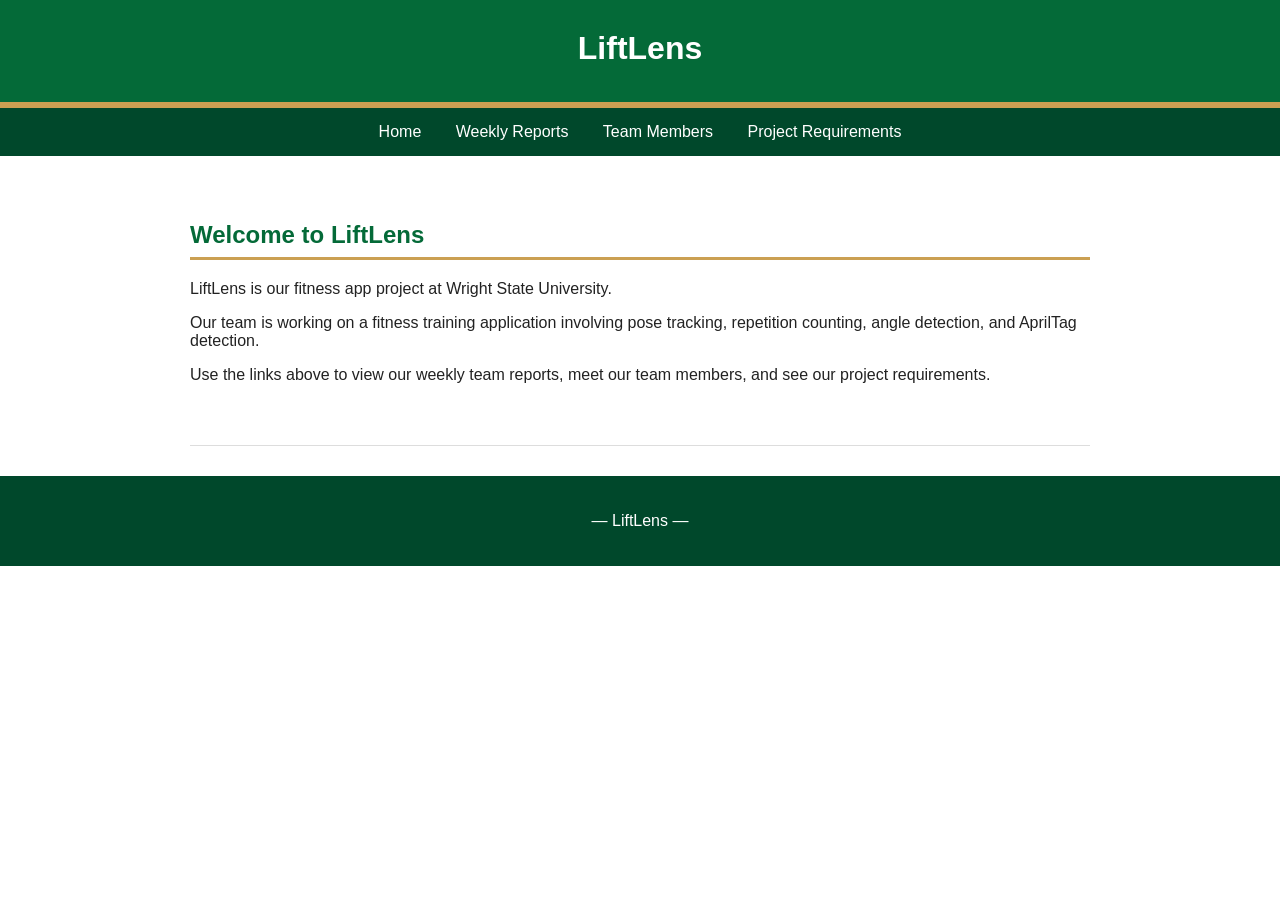
<file: index.html>
<!DOCTYPE html>
<html lang="en">
<head>
    <meta charset="UTF-8">
    <meta name="viewport" content="width=device-width, initial-scale=1.0">
    <title>Home | LiftLens</title>
    <link rel="stylesheet" href="style.css">
</head>
<body>
    <header>
        <h1>LiftLens</h1>
    </header>

    <nav aria-label="Main navigation">
        <a href="index.html" class="active" aria-current="page">Home</a>
        <a href="reports.html">Weekly Reports</a>
        <a href="team.html">Team Members</a>
        <a href="requirements.html">Project Requirements</a>
    </nav>

    <main>
        <section>
            <h2>Welcome to LiftLens</h2>
            <p>LiftLens is our fitness app project at Wright State University.</p>
            <p>Our team is working on a fitness training application involving pose tracking,
            repetition counting, angle detection, and AprilTag detection.</p>
            <p><!-- Add more details about the project's purpose and goals here. --></p>
            <p>Use the links above to view our weekly team reports, meet our team members,
            and see our project requirements.</p>
        </section>
    </main>

    <footer>
        <p>&mdash; LiftLens &mdash;</p>
    </footer>
</body>
</html>
</file>
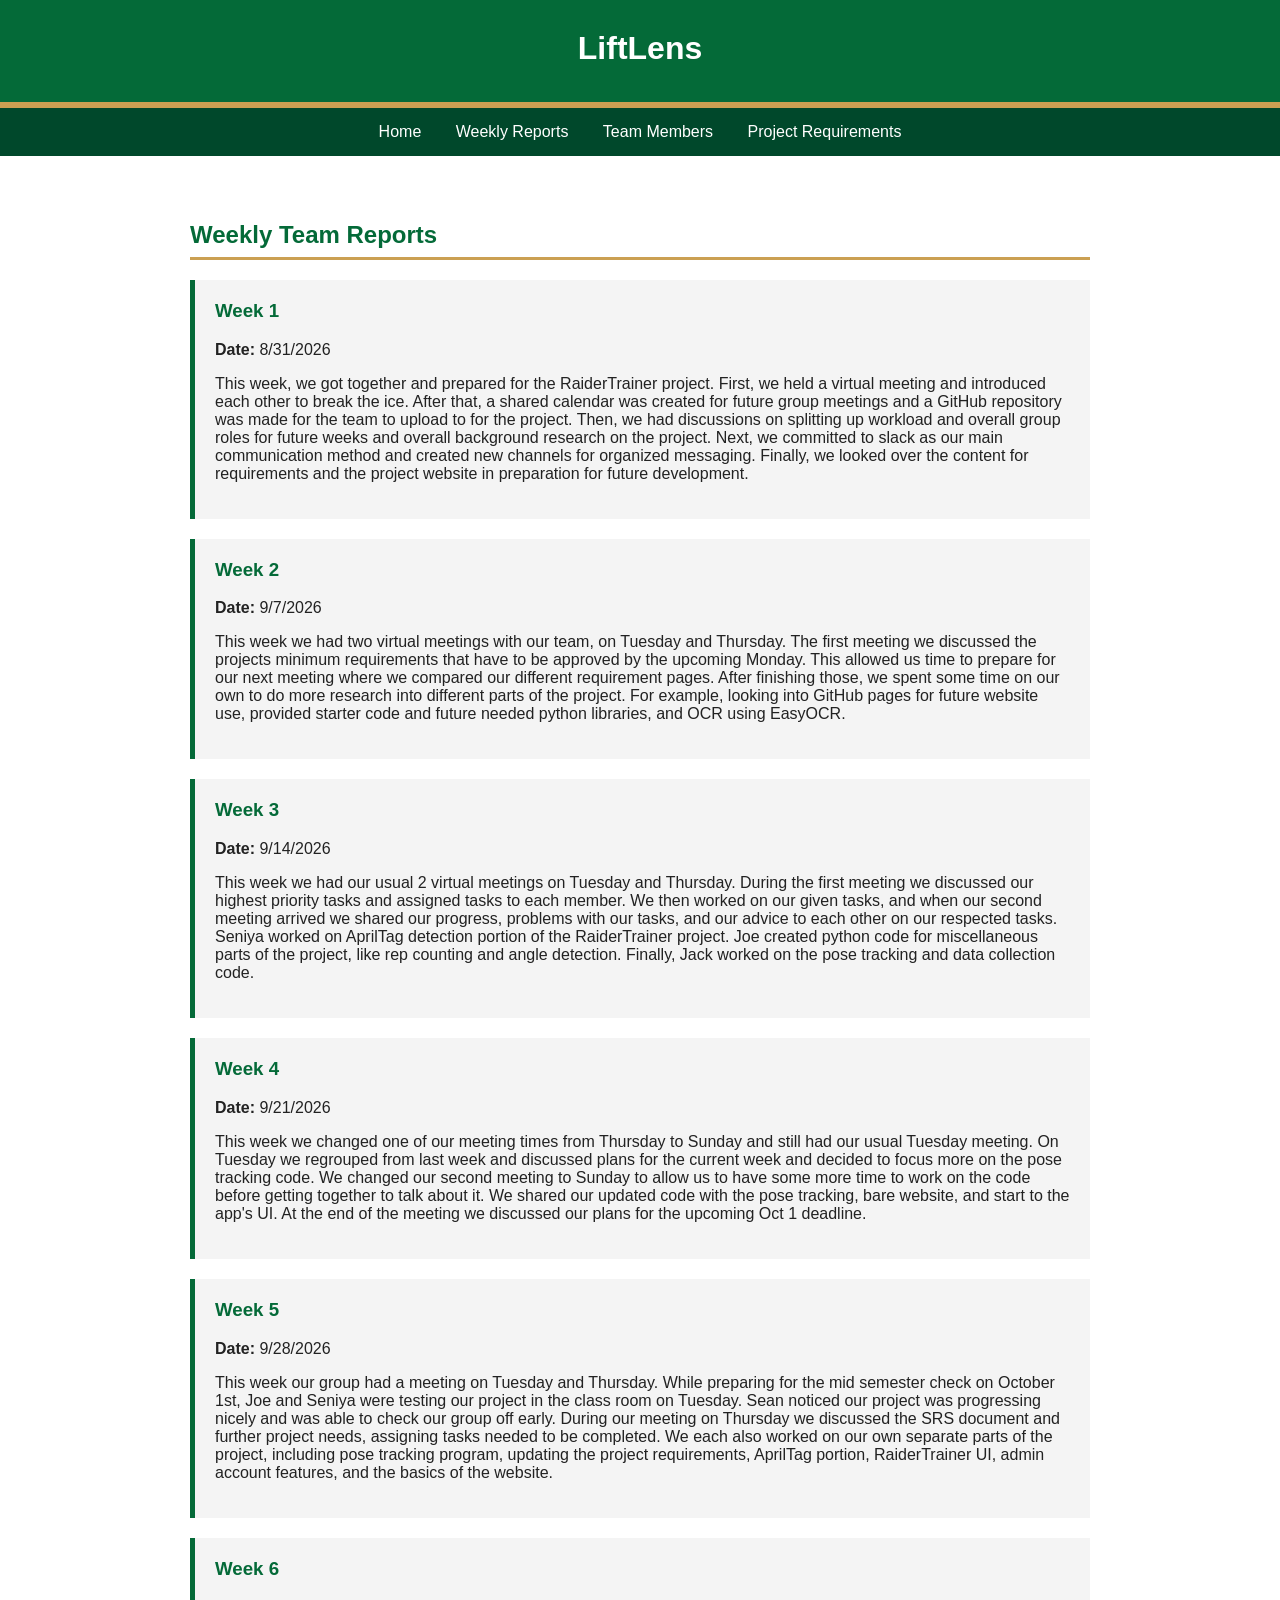
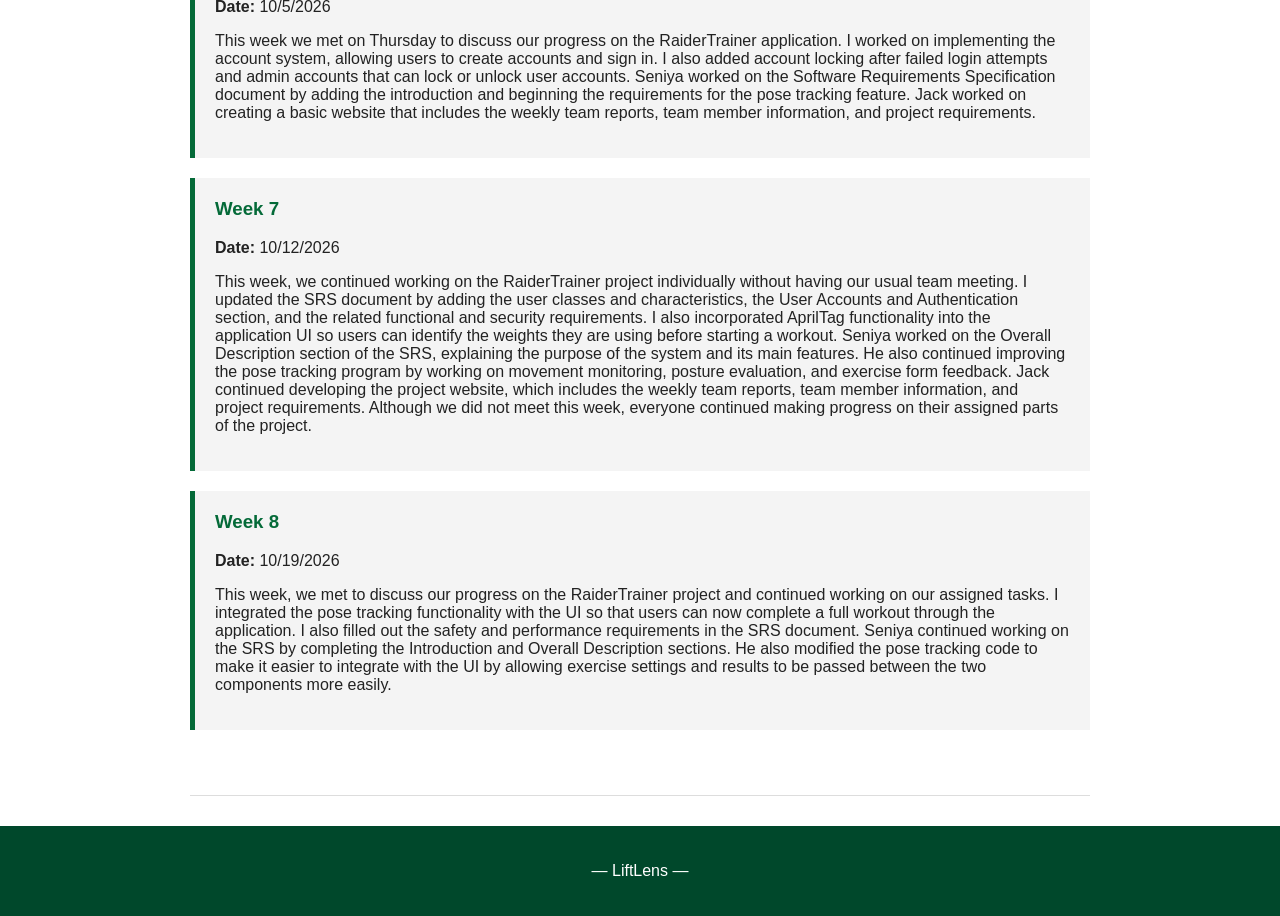
<file: reports.html>
<!DOCTYPE html>
<html lang="en">
<head>
    <meta charset="UTF-8">
    <meta name="viewport" content="width=device-width, initial-scale=1.0">
    <title>Weekly Reports | LiftLens</title>
    <link rel="stylesheet" href="style.css">
</head>
<body>
    <header>
        <h1>LiftLens</h1>
    </header>

    <nav aria-label="Main navigation">
        <a href="index.html">Home</a>
        <a href="reports.html" class="active" aria-current="page">Weekly Reports</a>
        <a href="team.html">Team Members</a>
        <a href="requirements.html">Project Requirements</a>
    </nav>

    <main>
        <section>
            <h2>Weekly Team Reports</h2>

            <article class="report">
                <h3>Week 1</h3>
                <p><strong>Date:</strong> 8/31/2026</p>
                <p>
                    This week, we got together and prepared for the RaiderTrainer project.
                    First, we held a virtual meeting and introduced each other to break the ice.
                    After that, a shared calendar was created for future group meetings and a GitHub repository was made for the team to upload to for the project.
                    Then, we had discussions on splitting up workload and overall group roles for future weeks and overall background research on the project.
                    Next, we committed to slack as our main communication method and created new channels for organized messaging.
                    Finally, we looked over the content for requirements and the project website in preparation for future development.
                </p>
            </article>

            <article class="report">
                <h3>Week 2</h3>
                <p><strong>Date:</strong> 9/7/2026</p>
                <p>
                    This week we had two virtual meetings with our team, on Tuesday and Thursday.
                    The first meeting we discussed the projects minimum requirements that have to be approved by the upcoming Monday.
                    This allowed us time to prepare for our next meeting where we compared our different requirement pages.
                    After finishing those, we spent some time on our own to do more research into different parts of the project.
                    For example, looking into GitHub pages for future website use, provided starter code and future needed python libraries, and OCR using EasyOCR.
                </p>
            </article>

            <article class="report">
                <h3>Week 3</h3>
                <p><strong>Date:</strong> 9/14/2026</p>
                <p>
                    This week we had our usual 2 virtual meetings on Tuesday and Thursday.
                    During the first meeting we discussed our highest priority tasks and assigned tasks to each member.
                    We then worked on our given tasks, and when our second meeting arrived we shared our progress, problems with our tasks, and our advice to each other on our respected tasks.
                    Seniya worked on AprilTag detection portion of the RaiderTrainer project.
                    Joe created python code for miscellaneous parts of the project, like rep counting and angle detection.
                    Finally, Jack worked on the pose tracking and data collection code.
                </p>
            </article>

            <article class="report">
                <h3>Week 4</h3>
                <p><strong>Date:</strong> 9/21/2026</p>
                <p>
                    This week we changed one of our meeting times from Thursday to Sunday and still had our usual Tuesday meeting.
                    On Tuesday we regrouped from last week and discussed plans for the current week and decided to focus more on the pose tracking code.
                    We changed our second meeting to Sunday to allow us to have some more time to work on the code before getting together to talk about it.
                    We shared our updated code with the pose tracking, bare website, and start to the app's UI.
                    At the end of the meeting we discussed our plans for the upcoming Oct 1 deadline.
                </p>
            </article>

            <article class="report">
                <h3>Week 5</h3>
                <p><strong>Date:</strong> 9/28/2026</p>
                <p>
                    This week our group had a meeting on Tuesday and Thursday.
                    While preparing for the mid semester check on October 1st, Joe and Seniya were testing our project in the class room on Tuesday.
                    Sean noticed our project was progressing nicely and was able to check our group off early.
                    During our meeting on Thursday we discussed the SRS document and further project needs, assigning tasks needed to be completed.
                    We each also worked on our own separate parts of the project, including pose tracking program, updating the project requirements, AprilTag portion, RaiderTrainer UI, admin account features, and the basics of the website.
                </p>
            </article>

            <article class="report">
                <h3>Week 6</h3>
                <p><strong>Date:</strong> 10/5/2026</p>
                <p>This week we met on Thursday to discuss our progress on the RaiderTrainer application. I worked on implementing the account system, allowing users to create accounts and sign in. I also added account locking after failed login attempts and admin accounts that can lock or unlock user accounts. Seniya worked on the Software Requirements Specification document by adding the introduction and beginning the requirements for the pose tracking feature. Jack worked on creating a basic website that includes the weekly team reports, team member information, and project requirements.</p>
            </article>

            <article class="report">
                <h3>Week 7</h3>
                <p><strong>Date:</strong> 10/12/2026</p>
                <p>This week, we continued working on the RaiderTrainer project individually without having our usual team meeting. I updated the SRS document by adding the user classes and characteristics, the User Accounts and Authentication section, and the related functional and security requirements. I also incorporated AprilTag functionality into the application UI so users can identify the weights they are using before starting a workout. Seniya worked on the Overall Description section of the SRS, explaining the purpose of the system and its main features. He also continued improving the pose tracking program by working on movement monitoring, posture evaluation, and exercise form feedback. Jack continued developing the project website, which includes the weekly team reports, team member information, and project requirements. Although we did not meet this week, everyone continued making progress on their assigned parts of the project.</p>
            </article>

            <article class="report">
                <h3>Week 8</h3>
                <p><strong>Date:</strong> 10/19/2026</p>
                <p>This week, we met to discuss our progress on the RaiderTrainer project and continued working on our assigned tasks. I integrated the pose tracking functionality with the UI so that users can now complete a full workout through the application. I also filled out the safety and performance requirements in the SRS document. Seniya continued working on the SRS by completing the Introduction and Overall Description sections. He also modified the pose tracking code to make it easier to integrate with the UI by allowing exercise settings and results to be passed between the two components more easily.</p>
            </article>
            <!-- ADD NEW REPORTS BELOW THIS COMMENT.
            Copy and edit this example:

            <article class="report">
                <h3>Week 6</h3>
                <p><strong>Date:</strong> Add date here</p>
                <p>Write your report here.</p>
            </article>
            -->
        </section>
    </main>

    <footer>
        <p>&mdash; LiftLens &mdash;</p>
    </footer>
</body>
</html>
</file>
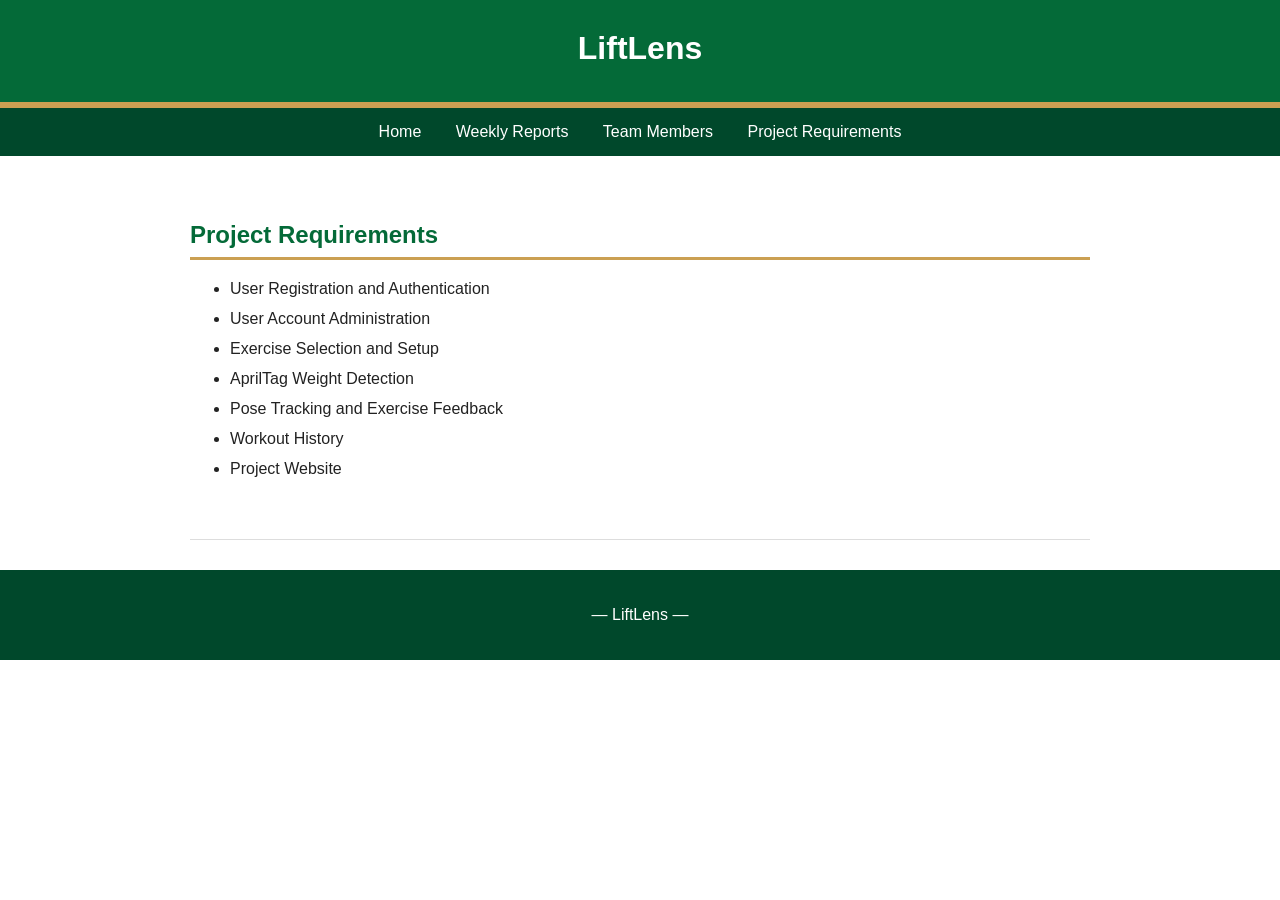
<file: requirements.html>
<!DOCTYPE html>
<html lang="en">
<head>
    <meta charset="UTF-8">
    <meta name="viewport" content="width=device-width, initial-scale=1.0">
    <title>Project Requirements | LiftLens</title>
    <link rel="stylesheet" href="style.css">
</head>
<body>
    <header>
        <h1>LiftLens</h1>
    </header>

    <nav aria-label="Main navigation">
        <a href="index.html">Home</a>
        <a href="reports.html">Weekly Reports</a>
        <a href="team.html">Team Members</a>
        <a href="requirements.html" class="active" aria-current="page">Project Requirements</a>
    </nav>

    <main>
        <section>
            <h2>Project Requirements</h2>
            <ul>
                <li>User Registration and Authentication</li>
                <li>User Account Administration</li>
                <li>Exercise Selection and Setup</li>
                <li>AprilTag Weight Detection</li>
                <li>Pose Tracking and Exercise Feedback</li>
                <li>Workout History</li>
                <li>Project Website</li>
            </ul>
            <!-- Add more requirements by copying a list item above. -->
        </section>
    </main>

    <footer>
        <p>&mdash; LiftLens &mdash;</p>
    </footer>
</body>
</html>
</file>
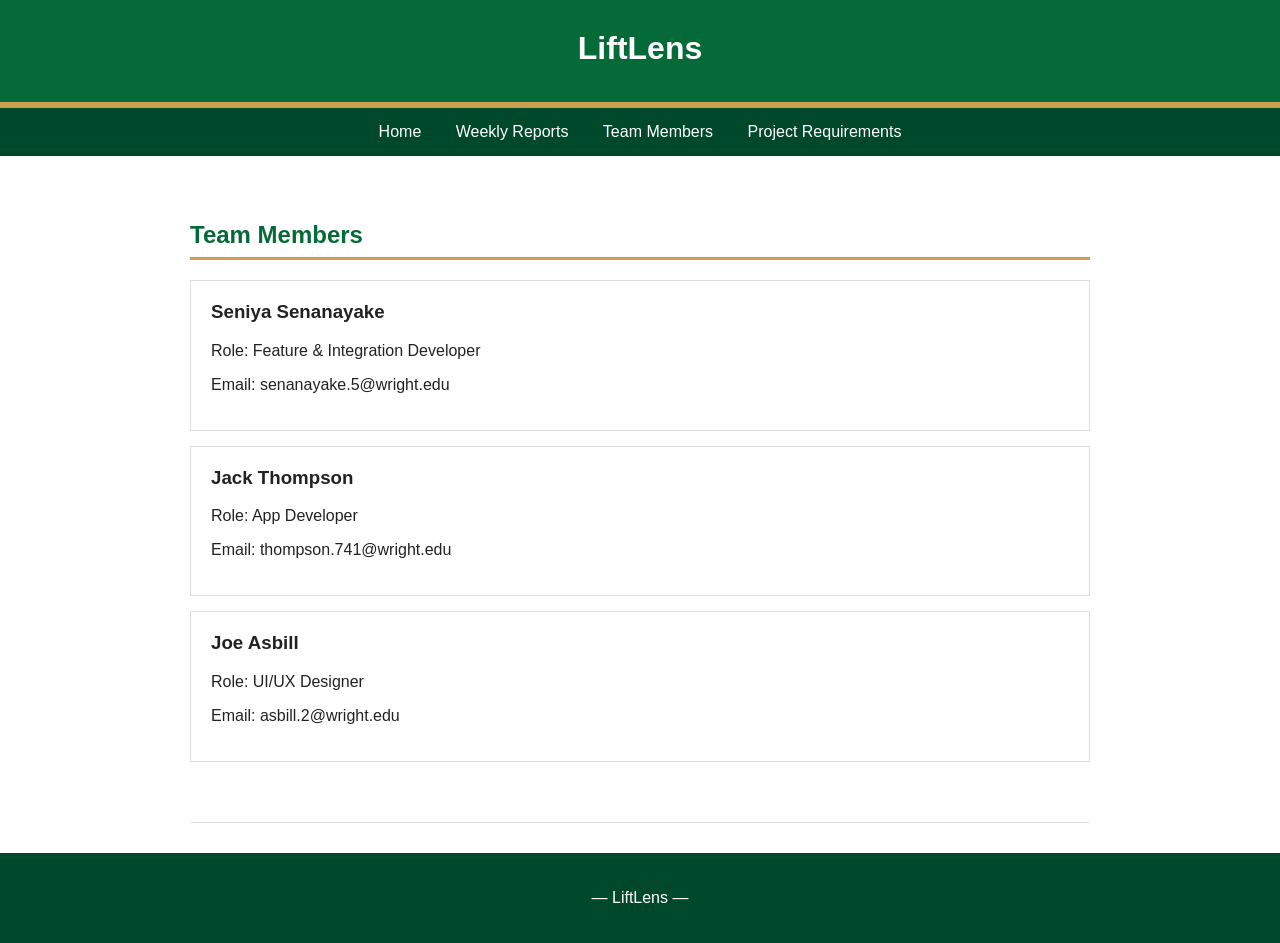
<file: team.html>
<!DOCTYPE html>
<html lang="en">
<head>
    <meta charset="UTF-8">
    <meta name="viewport" content="width=device-width, initial-scale=1.0">
    <title>Team Members | LiftLens</title>
    <link rel="stylesheet" href="style.css">
</head>
<body>
    <header>
        <h1>LiftLens</h1>
    </header>

    <nav aria-label="Main navigation">
        <a href="index.html">Home</a>
        <a href="reports.html">Weekly Reports</a>
        <a href="team.html" class="active" aria-current="page">Team Members</a>
        <a href="requirements.html">Project Requirements</a>
    </nav>

    <main>
        <section>
            <h2>Team Members</h2>

            <div class="team-member">
                <h3>Seniya Senanayake</h3>
                <p>Role: Feature & Integration Developer</p>
                <p>Email: senanayake.5@wright.edu</p>
            </div>

            <div class="team-member">
                <h3>Jack Thompson</h3>
                <p>Role: App Developer</p>
                <p>Email: thompson.741@wright.edu</p>
            </div>

            <div class="team-member">
                <h3>Joe Asbill</h3>
                <p>Role: UI/UX Designer</p>
                <p>Email: asbill.2@wright.edu</p>
            </div>

            <!-- Copy a team-member div above to add another member. -->
        </section>
    </main>

    <footer>
        <p>&mdash; LiftLens &mdash;</p>
    </footer>
</body>
</html>
</file>
<file: style.css>
/* green and gold color palette */

:root {
    --green: #046A38;
    --dark-green: #00482B;
    --gold: #CBA052;
    --light-gray: #f4f4f4;
    --dark: #222222;
}

* {
    box-sizing: border-box;
}

html {
    scroll-behavior: smooth;
}

body {
    margin: 0;
    font-family: Arial, Helvetica, sans-serif;
    color: var(--dark);
    background: white;
}

/* Header */

header {
    background: var(--green);
    color: white;
    text-align: center;
    padding: 30px 20px;
    border-bottom: 6px solid var(--gold);
}

header h1 {
    margin: 0 0 5px;
}

header p {
    margin: 0;
}

/* Navigation */

nav {
    background: var(--dark-green);
    text-align: center;
    padding: 15px;
}

nav a {
    color: white;
    text-decoration: none;
    margin: 0 15px;
}

nav a:hover {
    color: var(--gold);
}

/* Main content */

main {
    width: 90%;
    max-width: 900px;
    margin: 0 auto;
}

section {
    padding: 45px 0;
    border-bottom: 1px solid #ddd;
}

h2 {
    color: var(--green);
    border-bottom: 3px solid var(--gold);
    padding-bottom: 8px;
}

/* Weekly reports */

.report {
    background: var(--light-gray);
    border-left: 5px solid var(--green);
    padding: 20px;
    margin: 20px 0;
}

.report h3 {
    color: var(--green);
    margin-top: 0;
}

/* Team members */

.team-member {
    border: 1px solid #ddd;
    padding: 20px;
    margin: 15px 0;
}

.team-member h3 {
    margin-top: 0;
}

/* Requirements */

li {
    margin: 12px 0;
}

/* Footer */

footer {
    background: var(--dark-green);
    color: white;
    text-align: center;
    padding: 20px;
    margin-top: 30px;
}

/* Mobile */

@media (max-width: 600px) {
    nav a {
        display: block;
        margin: 8px;
    }

    main {
        width: 92%;
    }
}
</file>
